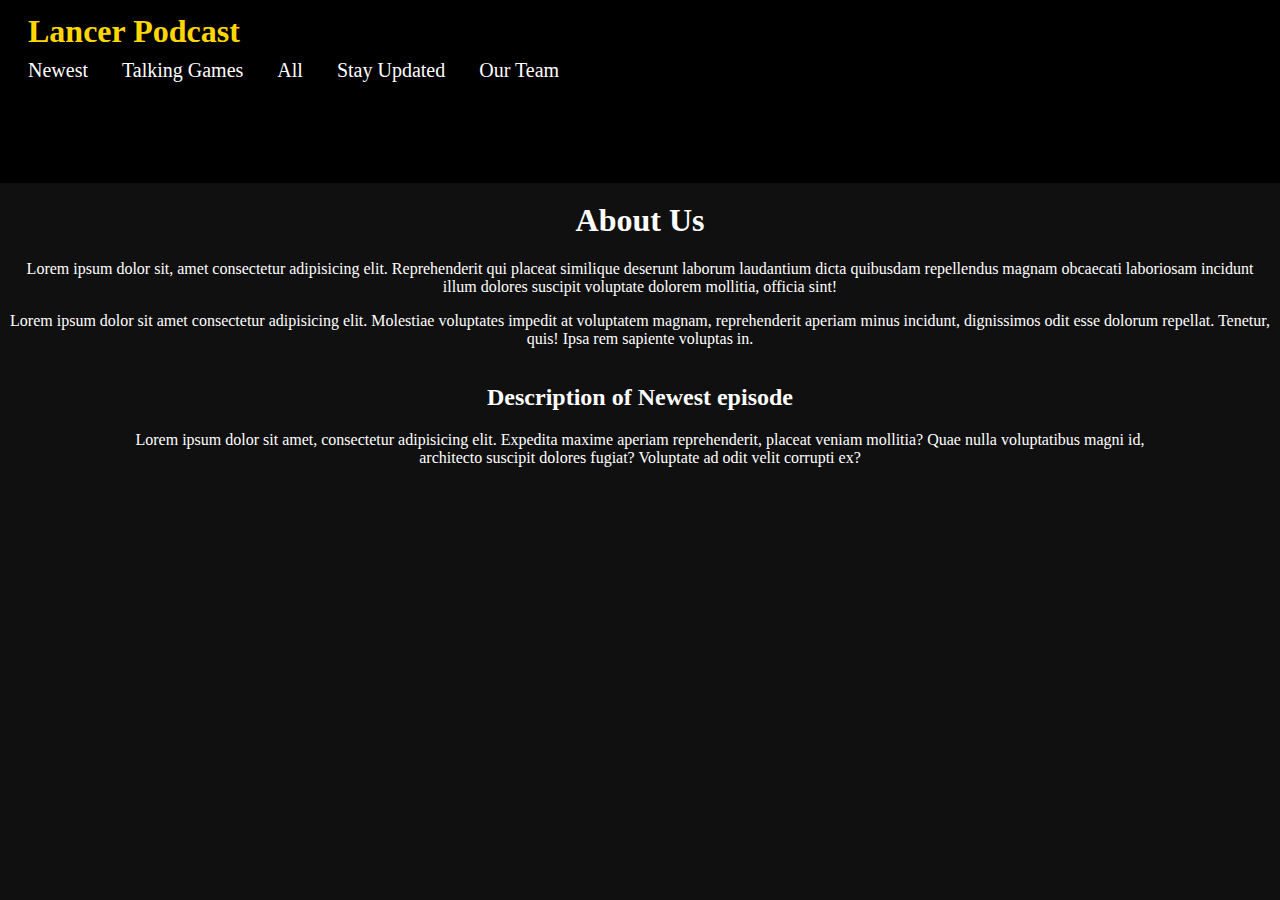
<file: index.html>
<!DOCTYPE html>
<html>

    <head>
<title>Lancer Podcast</title>
<link rel="stylesheet" type="text/css" href="style.css.css">
    </head>

    <body>
        <header id="main-header">  
<div id="container">
    <h1>Lancer Podcast</h1>
</header>
</div>
<nav id="navbar">
 
            <div id="container">
           <ul>
             <li><a href="index.html">Newest</a></li>
             <li><a href="talking-games.html">Talking Games</a></li>
              <li><a href="all.html">All</a></li>
             <li><a href="stay-updated.html">Stay Updated</a></li>
              <li><a href="our-cast.html">Our Team</a></li>
           </ul>
            </div>
 </nav>
 <nav>
        <div>
        <div class="content">
    <section id="main">
        <h1>About Us</h1>
        <p>Lorem ipsum dolor sit, amet consectetur adipisicing elit. Reprehenderit qui placeat similique deserunt laborum laudantium dicta quibusdam repellendus magnam obcaecati laboriosam incidunt illum dolores suscipit voluptate dolorem mollitia, officia sint!</p>
    </section>
 <P>Lorem ipsum dolor sit amet consectetur adipisicing elit. Molestiae voluptates impedit at voluptatem magnam, reprehenderit aperiam minus incidunt, dignissimos odit esse dolorum repellat. Tenetur, quis! Ipsa rem sapiente voluptas in.</P>  
 
 <div class="container">
    <section id="secondar-main">
<h2>Description of Newest episode</h2>
<p>Lorem ipsum dolor sit amet, consectetur adipisicing elit. Expedita maxime aperiam reprehenderit, placeat veniam mollitia? Quae nulla voluptatibus magni id, architecto suscipit dolores fugiat? Voluptate ad odit velit corrupti ex?</p>
    </section>
 </div>
</nav>
    </body>
</html>
</file>
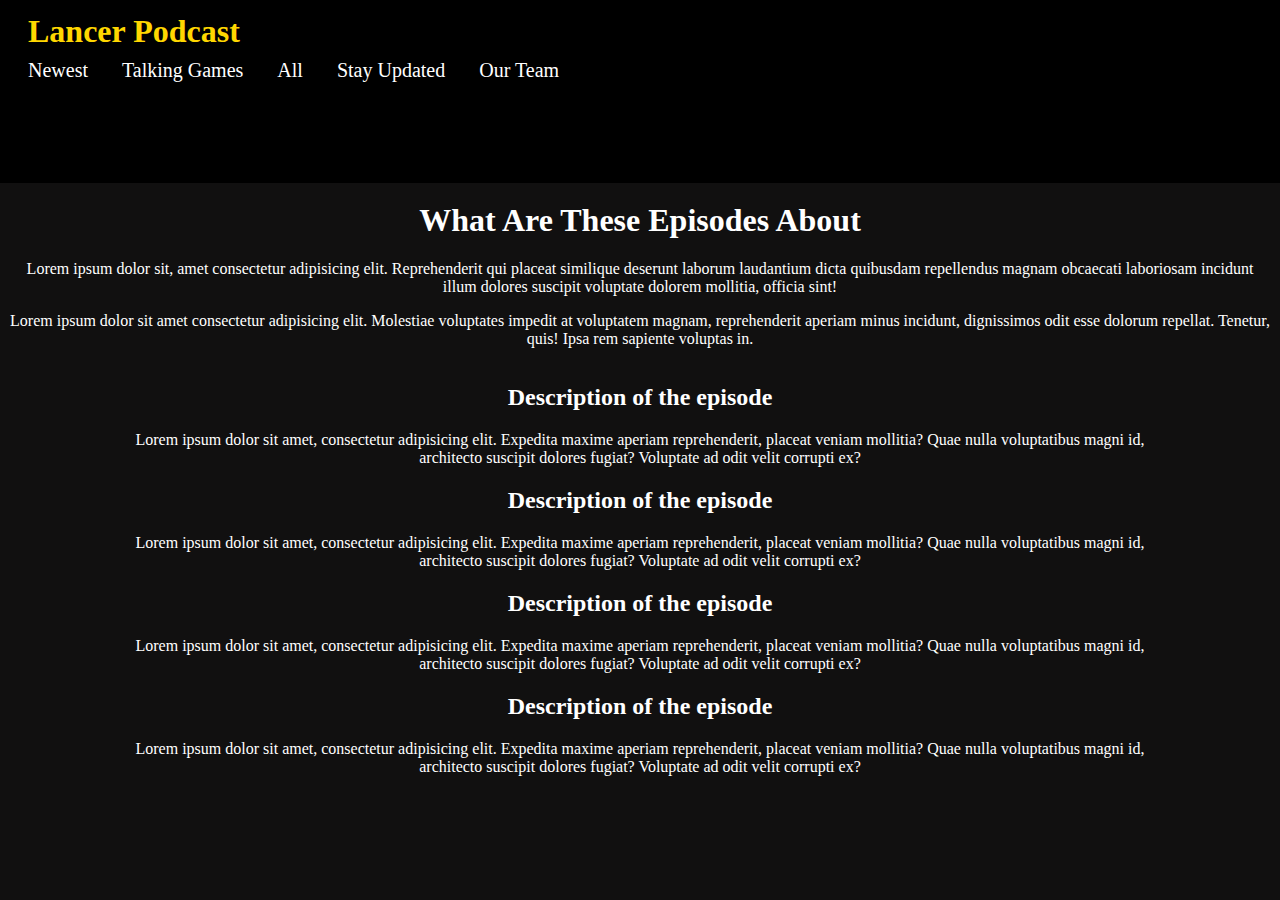
<file: 2 index.html>
<!DOCTYPE html>
<html>

    <head>
<title>Lancer Podcast</title>
<link rel="stylesheet" type="text/css" href="2 style.css">
    </head>

    <body>
        <header id="main-header">  
<div id="container">
    <h1>Lancer Podcast</h1>
</header>
</div>
<nav id="navbar">
 
            <div id="container">
           <ul>
            <li><a href="file:///C:/Users/Tomek/Desktop/code/.vscode/Lancer%20podcast/index.html#">Newest</a></li>
             <li><a href="file:///C:/Users/Tomek/Desktop/code/.vscode/Lancer%20podcast/2%20index.html">Talking Games</a></li>
              <li><a href="file:///C:/Users/Tomek/Desktop/code/.vscode/Lancer%20podcast/3%20index.html#">All</a></li>
             <li><a href="file:///C:/Users/Tomek/Desktop/code/.vscode/Lancer%20podcast/4%20index.html">Stay Updated</a></li>
                <li><a href="file:///C:/Users/Tomek/Desktop/code/.vscode/Lancer%20podcast/5%20index.html">Our Team</a></li>
           </ul>
            </div>
 </nav>
 <nav>
        <div>
        <div class="content">
    <section id="main">
        <h1>What Are These Episodes About</h1>
        <p>Lorem ipsum dolor sit, amet consectetur adipisicing elit. Reprehenderit qui placeat similique deserunt laborum laudantium dicta quibusdam repellendus magnam obcaecati laboriosam incidunt illum dolores suscipit voluptate dolorem mollitia, officia sint!</p>
    </section>
 <P>Lorem ipsum dolor sit amet consectetur adipisicing elit. Molestiae voluptates impedit at voluptatem magnam, reprehenderit aperiam minus incidunt, dignissimos odit esse dolorum repellat. Tenetur, quis! Ipsa rem sapiente voluptas in.</P>  
 
 <div class="container">
    <section id="secondar-main">
<h2>Description of the episode</h2>
<p>Lorem ipsum dolor sit amet, consectetur adipisicing elit. Expedita maxime aperiam reprehenderit, placeat veniam mollitia? Quae nulla voluptatibus magni id, architecto suscipit dolores fugiat? Voluptate ad odit velit corrupti ex?</p>
    </section>
     <section id="third-main">
<h2>Description of the episode</h2>
<p>Lorem ipsum dolor sit amet, consectetur adipisicing elit. Expedita maxime aperiam reprehenderit, placeat veniam mollitia? Quae nulla voluptatibus magni id, architecto suscipit dolores fugiat? Voluptate ad odit velit corrupti ex?</p>
    </section>
     <section id="fourth-main">
<h2>Description of the episode</h2>
<p>Lorem ipsum dolor sit amet, consectetur adipisicing elit. Expedita maxime aperiam reprehenderit, placeat veniam mollitia? Quae nulla voluptatibus magni id, architecto suscipit dolores fugiat? Voluptate ad odit velit corrupti ex?</p>
    </section>
     <section id="fifth-main">
<h2>Description of the episode</h2>
<p>Lorem ipsum dolor sit amet, consectetur adipisicing elit. Expedita maxime aperiam reprehenderit, placeat veniam mollitia? Quae nulla voluptatibus magni id, architecto suscipit dolores fugiat? Voluptate ad odit velit corrupti ex?</p>
    </section>
 </div>
</nav>
    </body>
</html>
</file>
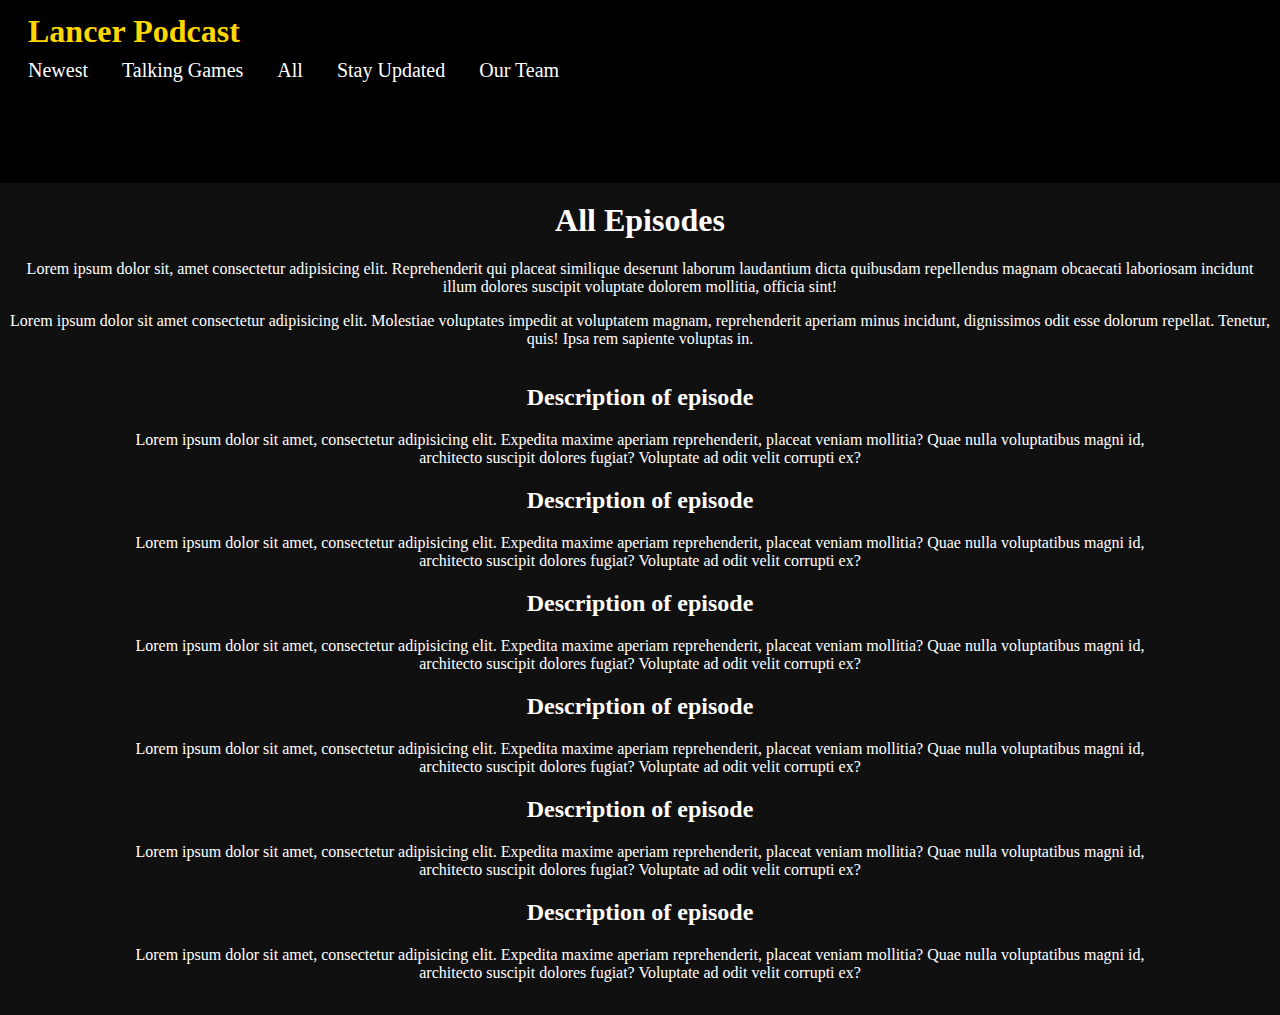
<file: 3 index.html>
<!DOCTYPE html>
<html>

    <head>
<title>Lancer Podcast</title>
<link rel="stylesheet" type="text/css" href="3 style.css">
    </head>

    <body>
        <header id="main-header">  
<div id="container">
    <h1>Lancer Podcast</h1>
</header>
</div>
<nav id="navbar">
 
            <div id="container">
           <ul>
            <li><a href="file:///C:/Users/Tomek/Desktop/code/.vscode/Lancer%20podcast/index.html#">Newest</a></li>
             <li><a href="file:///C:/Users/Tomek/Desktop/code/.vscode/Lancer%20podcast/2%20index.html">Talking Games</a></li>
              <li><a href="file:///C:/Users/Tomek/Desktop/code/.vscode/Lancer%20podcast/3%20index.html#">All</a></li>
             <li><a href="file:///C:/Users/Tomek/Desktop/code/.vscode/Lancer%20podcast/4%20index.html">Stay Updated</a></li>
                <li><a href="file:///C:/Users/Tomek/Desktop/code/.vscode/Lancer%20podcast/5%20index.html">Our Team</a></li>
           </ul>
            </div>
 </nav>
 <nav>
        <div>
        <div class="content">
    <section id="main">
        <h1>All Episodes</h1>
        <p>Lorem ipsum dolor sit, amet consectetur adipisicing elit. Reprehenderit qui placeat similique deserunt laborum laudantium dicta quibusdam repellendus magnam obcaecati laboriosam incidunt illum dolores suscipit voluptate dolorem mollitia, officia sint!</p>
    </section>
 <P>Lorem ipsum dolor sit amet consectetur adipisicing elit. Molestiae voluptates impedit at voluptatem magnam, reprehenderit aperiam minus incidunt, dignissimos odit esse dolorum repellat. Tenetur, quis! Ipsa rem sapiente voluptas in.</P>  
 
 <div class="container">
    <section id="secondar-main">
<h2>Description of episode</h2>
<p>Lorem ipsum dolor sit amet, consectetur adipisicing elit. Expedita maxime aperiam reprehenderit, placeat veniam mollitia? Quae nulla voluptatibus magni id, architecto suscipit dolores fugiat? Voluptate ad odit velit corrupti ex?</p>
    </section>

     <section id="third-main">
<h2>Description of episode</h2>
<p>Lorem ipsum dolor sit amet, consectetur adipisicing elit. Expedita maxime aperiam reprehenderit, placeat veniam mollitia? Quae nulla voluptatibus magni id, architecto suscipit dolores fugiat? Voluptate ad odit velit corrupti ex?</p>
    </section>

     <section id="fourth-main">
<h2>Description of episode</h2>
<p>Lorem ipsum dolor sit amet, consectetur adipisicing elit. Expedita maxime aperiam reprehenderit, placeat veniam mollitia? Quae nulla voluptatibus magni id, architecto suscipit dolores fugiat? Voluptate ad odit velit corrupti ex?</p>
    </section>

     <section id="fifth-main">
<h2>Description of episode</h2>
<p>Lorem ipsum dolor sit amet, consectetur adipisicing elit. Expedita maxime aperiam reprehenderit, placeat veniam mollitia? Quae nulla voluptatibus magni id, architecto suscipit dolores fugiat? Voluptate ad odit velit corrupti ex?</p>
    </section>

     <section id="sixth-main">
<h2>Description of episode</h2>
<p>Lorem ipsum dolor sit amet, consectetur adipisicing elit. Expedita maxime aperiam reprehenderit, placeat veniam mollitia? Quae nulla voluptatibus magni id, architecto suscipit dolores fugiat? Voluptate ad odit velit corrupti ex?</p>
    </section>

     <section id="sevenths-main">
<h2>Description of episode</h2>
<p>Lorem ipsum dolor sit amet, consectetur adipisicing elit. Expedita maxime aperiam reprehenderit, placeat veniam mollitia? Quae nulla voluptatibus magni id, architecto suscipit dolores fugiat? Voluptate ad odit velit corrupti ex?</p>
    </section>
 </div>
</nav>
    </body>
</html>
</file>
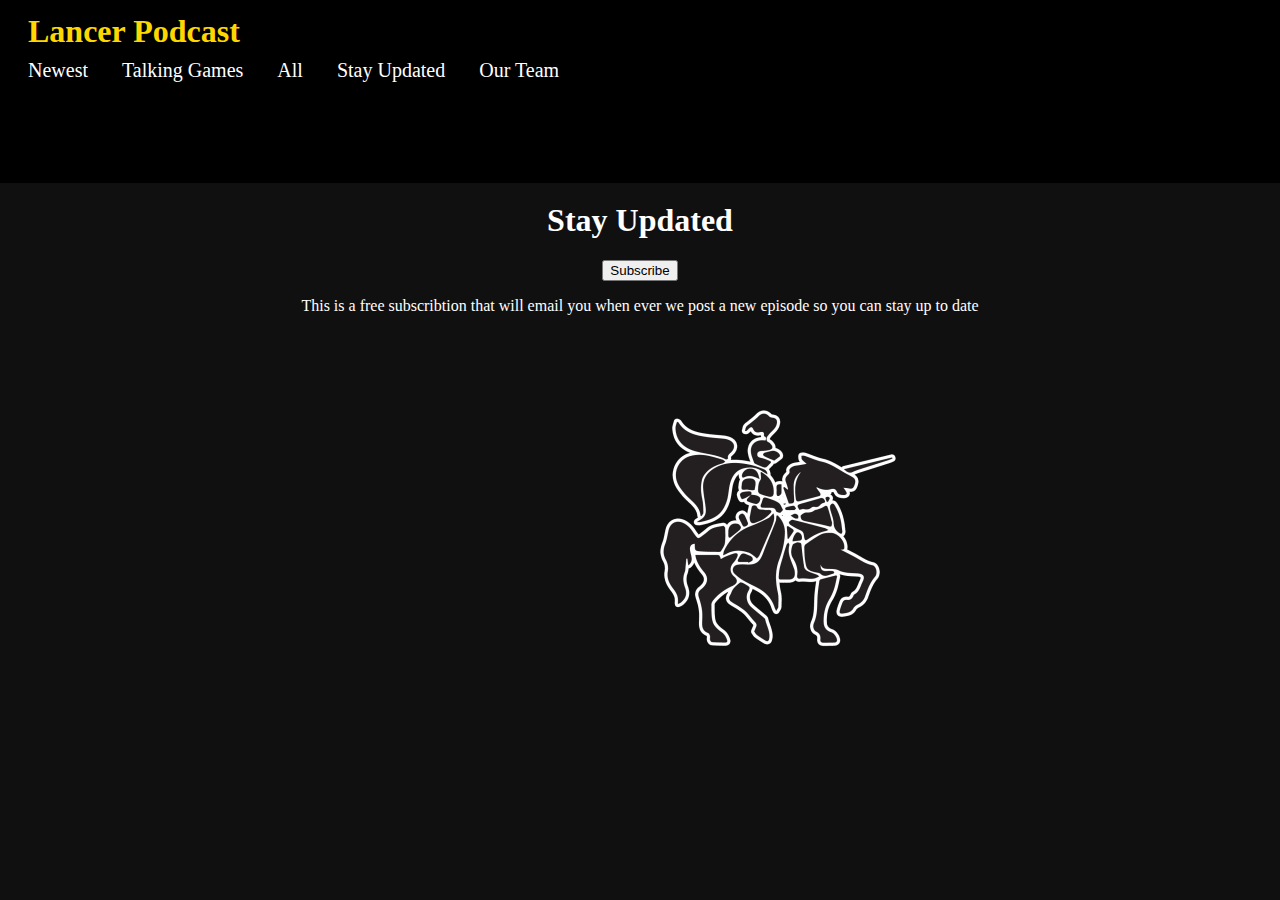
<file: 4 index.html>
<!DOCTYPE html>
<html>

    <head>
<title>Lancer Podcast</title>
<link rel="stylesheet" type="text/css" href="4 style.css">
    </head>

    <body>
        <header id="main-header">  
<div id="container">
    <h1>Lancer Podcast</h1>
</header>
</div>
<nav id="navbar">
 
            <div id="container">
           <ul>
            <li><a href="file:///C:/Users/Tomek/Desktop/code/.vscode/Lancer%20podcast/index.html#">Newest</a></li>
             <li><a href="file:///C:/Users/Tomek/Desktop/code/.vscode/Lancer%20podcast/2%20index.html">Talking Games</a></li>
              <li><a href="file:///C:/Users/Tomek/Desktop/code/.vscode/Lancer%20podcast/3%20index.html#">All</a></li>
             <li><a href="file:///C:/Users/Tomek/Desktop/code/.vscode/Lancer%20podcast/4%20index.html">Stay Updated</a></li>
               <li><a href="file:///C:/Users/Tomek/Desktop/code/.vscode/Lancer%20podcast/5%20index.html">Our Team</a></li>
           </ul>
            </div>
 </nav>
 <nav>
        <div>
        <div class="content">
    <section id="main">
        <h1>Stay Updated</h1>
         <button onclick="showForm()" id="subscribeBtn">Subscribe</button>
         <div id="emailForm" style="display: none; margin-top: 20px; background: rgb(17, 16, 16); padding: 20px; color: gold; position: relative; z-index: 999; ">
<form id="subscribeForn" action="https://formspree.io/f/xqandpdo" method="POST">
    <input type="email" name="email" placeholder="Enter Your Email" required>
    <button type="submit">Submit</button>
</form>

<p id="formMessage" style="display: none;"></p>
 </div>
<script>
function showForm() {
    document.getElementById("emailForm").style.display="block";
    document.getElementById("subscribeBtn").style.display="none"
}
document.getElementById("subscribeForm").addEventListener("submit", function(e) {
    const msg=document.getElementById("formMessage");
    msg.style.display="block";
    msg.textContent="sending..."
    setTimeout( () =>{
msg.textContent="If that worked, you'll see a confirmtion-check your email.";
    }, 1200 );
});
</script>
        
        <p>This is a free subscribtion that will email you when ever we post a new episode so you can stay up to date</p>
    </section>

    <div class="photo">
    <section id="secondar-main">
    </section>
    </div>
    </body>
</html>
</file>
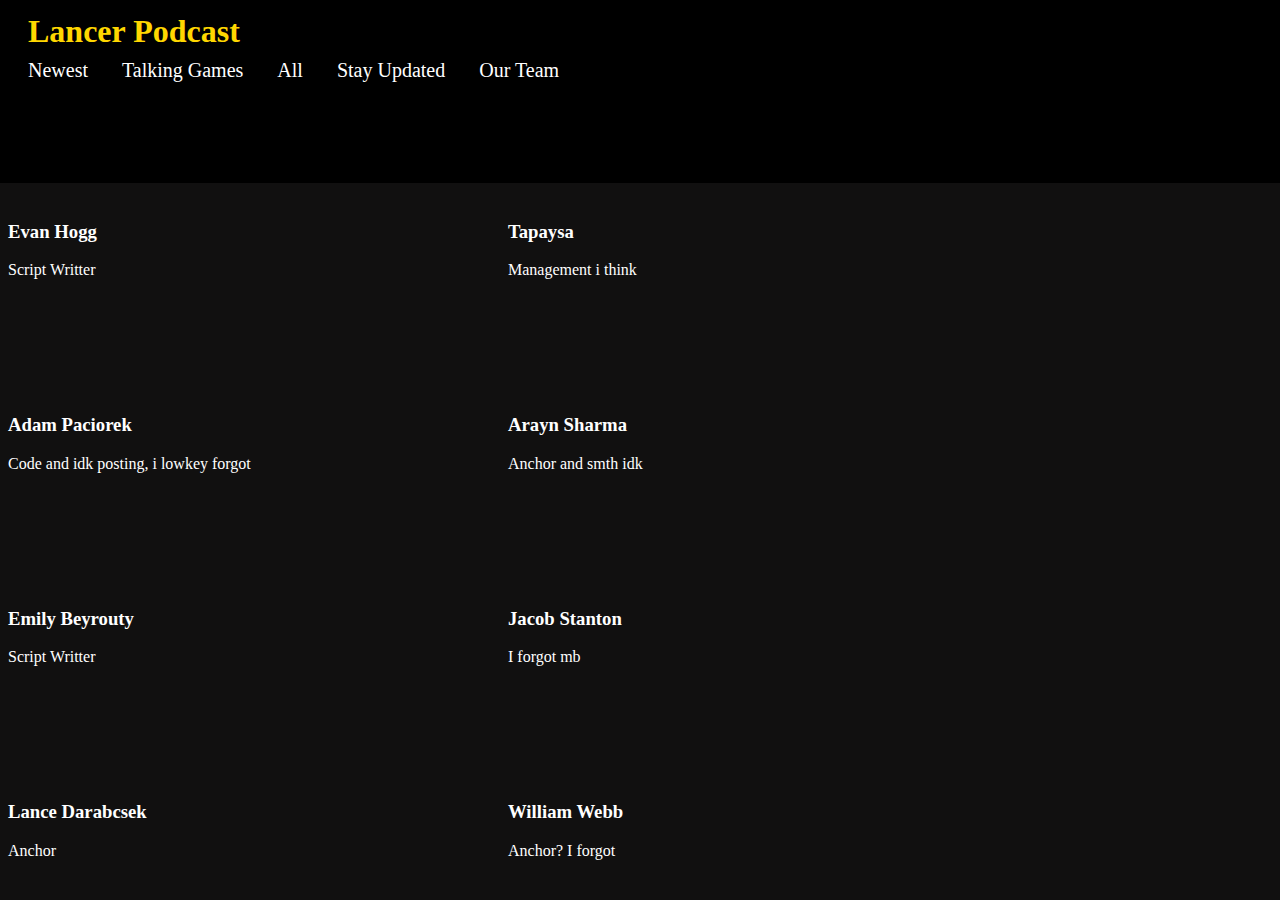
<file: 5 index.html>
<!DOCTYPE html>
<html>

    <head>
<title>Lancer Podcast</title>
<link rel="stylesheet" type="text/css" href="5 style.css">
    </head>

    <body>
        <header id="main-header">  
<div id="container">
    <h1>Lancer Podcast</h1>
</header>
</div>
<nav id="navbar">
 
            <div id="container">
           <ul>
            <li><a href="file:///C:/Users/Tomek/Desktop/code/.vscode/Lancer%20podcast/index.html#">Newest</a></li>
             <li><a href="file:///C:/Users/Tomek/Desktop/code/.vscode/Lancer%20podcast/2%20index.html">Talking Games</a></li>
              <li><a href="file:///C:/Users/Tomek/Desktop/code/.vscode/Lancer%20podcast/3%20index.html#">All</a></li>
             <li><a href="file:///C:/Users/Tomek/Desktop/code/.vscode/Lancer%20podcast/4%20index.html">Stay Updated</a></li>
              <li><a href="file:///C:/Users/Tomek/Desktop/code/.vscode/Lancer%20podcast/5%20index.html">Our Team</a></li>
           </ul>
            </div>
 </nav>
 <div class="team-list">
    <div class="block">
            <h3>Evan Hogg</h3>
            <p>Script Writter</p>
              </div>
              <div class="block">
            <h3>Tapaysa</h3>
            <p>Management i think</p>
            </div>

            <div class="block">
            <h3>Adam Paciorek</h3>
            <p>Code and idk posting, i lowkey forgot</p>
            </div>

            <div class="block">
            <h3>Arayn Sharma</h3>
            <p>Anchor and smth idk</p>
            </div>

            <div class="block">
        <h3>Emily Beyrouty</h3>
            <p>Script Writter</p>
            </div>

            <div class="block">
            <h3>Jacob Stanton</h3>
            <p>I forgot mb</p>
            </div>

            <div class="block">
            <h3>Lance Darabcsek</h3>
            <p>Anchor</p>
            </div>

            <div class="block">
            <h3>William Webb</h3>
            <p>Anchor? I forgot</p>
            </div>

        </div>
    </body>
    </html>
</file>
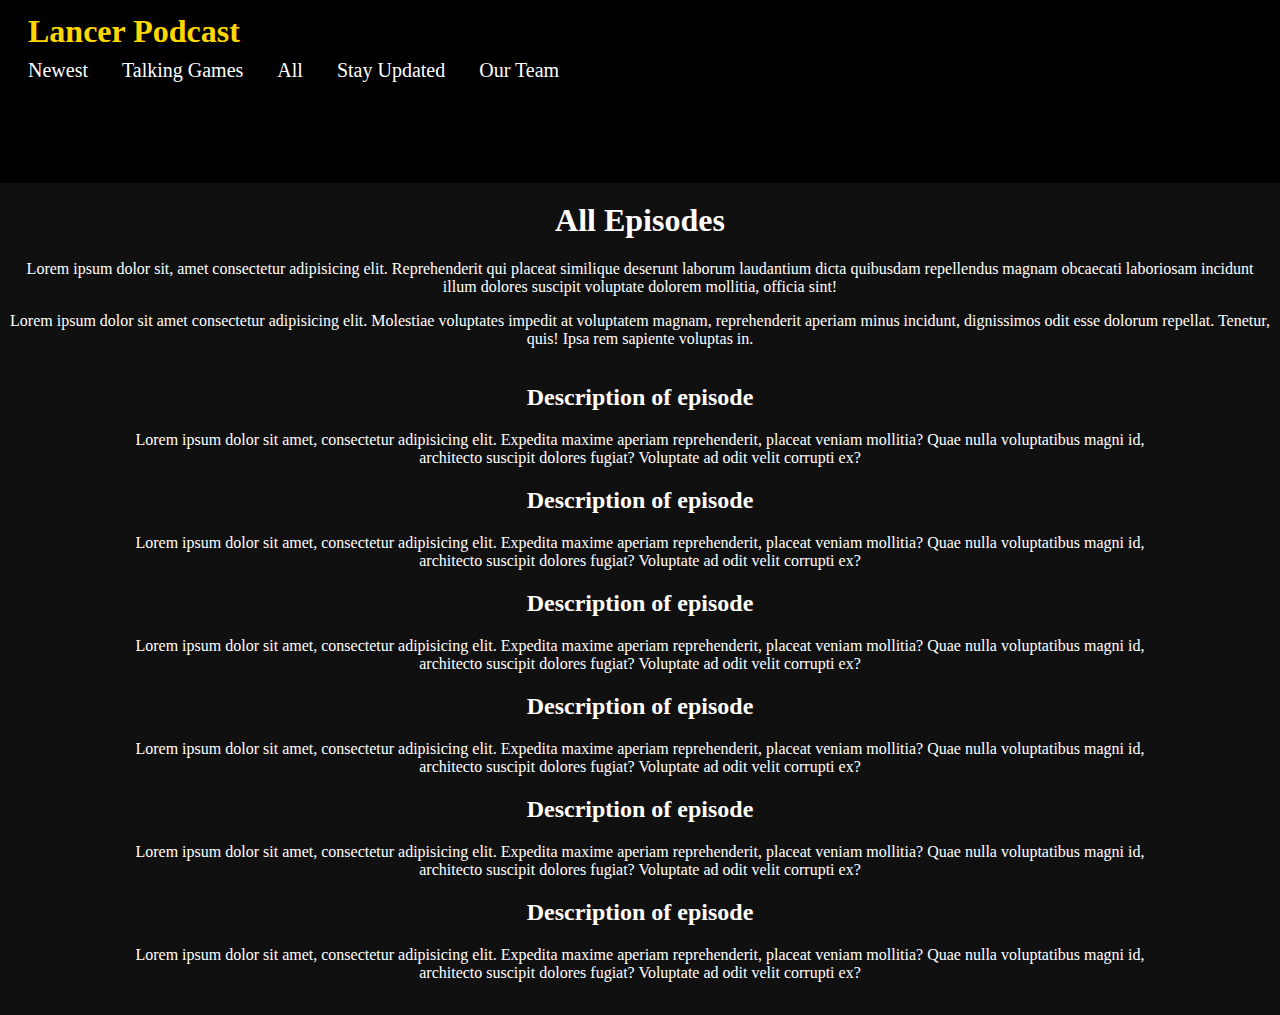
<file: all.html>
<!DOCTYPE html>
<html>

    <head>
<title>Lancer Podcast</title>
<link rel="stylesheet" type="text/css" href="all.css.css">
    </head>

    <body>
        <header id="main-header">  
<div id="container">
    <h1>Lancer Podcast</h1>
</header>
</div>
<nav id="navbar">
 
            <div id="container">
           <ul>
              <li><a href="index.html">Newest</a></li>
             <li><a href="talking-games.html">Talking Games</a></li>
              <li><a href="all.html">All</a></li>
             <li><a href="stay-updated.html">Stay Updated</a></li>
              <li><a href="our-cast.html">Our Team</a></li>
           </ul>
            </div>
 </nav>
 <nav>
        <div>
        <div class="content">
    <section id="main">
        <h1>All Episodes</h1>
        <p>Lorem ipsum dolor sit, amet consectetur adipisicing elit. Reprehenderit qui placeat similique deserunt laborum laudantium dicta quibusdam repellendus magnam obcaecati laboriosam incidunt illum dolores suscipit voluptate dolorem mollitia, officia sint!</p>
    </section>
 <P>Lorem ipsum dolor sit amet consectetur adipisicing elit. Molestiae voluptates impedit at voluptatem magnam, reprehenderit aperiam minus incidunt, dignissimos odit esse dolorum repellat. Tenetur, quis! Ipsa rem sapiente voluptas in.</P>  
 
 <div class="container">
    <section id="secondar-main">
<h2>Description of episode</h2>
<p>Lorem ipsum dolor sit amet, consectetur adipisicing elit. Expedita maxime aperiam reprehenderit, placeat veniam mollitia? Quae nulla voluptatibus magni id, architecto suscipit dolores fugiat? Voluptate ad odit velit corrupti ex?</p>
    </section>

     <section id="third-main">
<h2>Description of episode</h2>
<p>Lorem ipsum dolor sit amet, consectetur adipisicing elit. Expedita maxime aperiam reprehenderit, placeat veniam mollitia? Quae nulla voluptatibus magni id, architecto suscipit dolores fugiat? Voluptate ad odit velit corrupti ex?</p>
    </section>

     <section id="fourth-main">
<h2>Description of episode</h2>
<p>Lorem ipsum dolor sit amet, consectetur adipisicing elit. Expedita maxime aperiam reprehenderit, placeat veniam mollitia? Quae nulla voluptatibus magni id, architecto suscipit dolores fugiat? Voluptate ad odit velit corrupti ex?</p>
    </section>

     <section id="fifth-main">
<h2>Description of episode</h2>
<p>Lorem ipsum dolor sit amet, consectetur adipisicing elit. Expedita maxime aperiam reprehenderit, placeat veniam mollitia? Quae nulla voluptatibus magni id, architecto suscipit dolores fugiat? Voluptate ad odit velit corrupti ex?</p>
    </section>

     <section id="sixth-main">
<h2>Description of episode</h2>
<p>Lorem ipsum dolor sit amet, consectetur adipisicing elit. Expedita maxime aperiam reprehenderit, placeat veniam mollitia? Quae nulla voluptatibus magni id, architecto suscipit dolores fugiat? Voluptate ad odit velit corrupti ex?</p>
    </section>

     <section id="sevenths-main">
<h2>Description of episode</h2>
<p>Lorem ipsum dolor sit amet, consectetur adipisicing elit. Expedita maxime aperiam reprehenderit, placeat veniam mollitia? Quae nulla voluptatibus magni id, architecto suscipit dolores fugiat? Voluptate ad odit velit corrupti ex?</p>
    </section>
 </div>
</nav>
    </body>
</html>
</file>
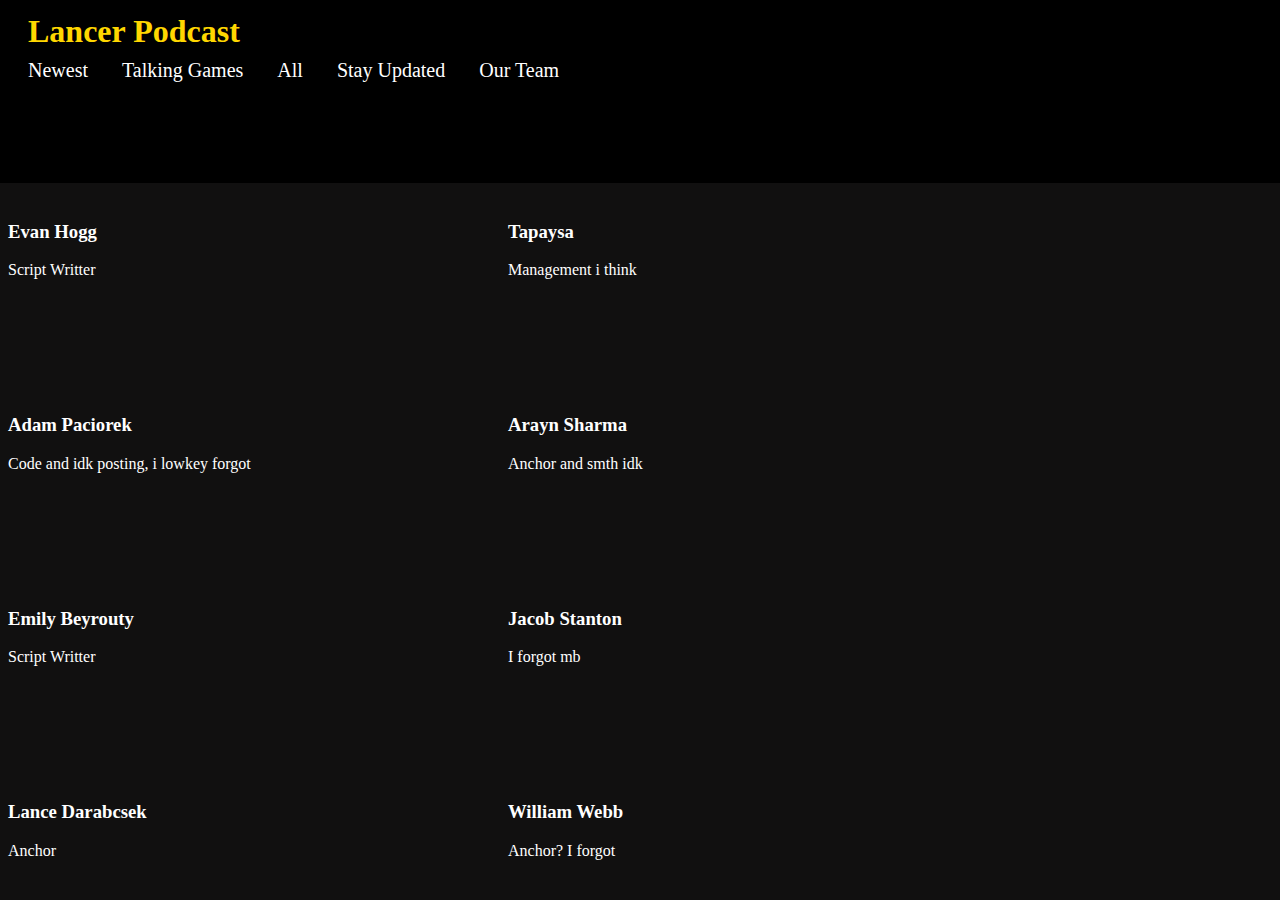
<file: our-cast.html>
<!DOCTYPE html>
<html>

    <head>
<title>Lancer Podcast</title>
<link rel="stylesheet" type="text/css" href="our-cast.css.css">
    </head>

    <body>
        <header id="main-header">  
<div id="container">
    <h1>Lancer Podcast</h1>
</header>
</div>
<nav id="navbar">
 
            <div id="container">
           <ul>
            <li><a href="index.html">Newest</a></li>
             <li><a href="talking-games.html">Talking Games</a></li>
              <li><a href="all.html">All</a></li>
             <li><a href="stay-updated.html">Stay Updated</a></li>
              <li><a href="our-cast.html">Our Team</a></li>
           </ul>
            </div>
 </nav>
 <div class="team-list">
    <div class="block">
            <h3>Evan Hogg</h3>
            <p>Script Writter</p>
              </div>
              <div class="block">
            <h3>Tapaysa</h3>
            <p>Management i think</p>
            </div>

            <div class="block">
            <h3>Adam Paciorek</h3>
            <p>Code and idk posting, i lowkey forgot</p>
            </div>

            <div class="block">
            <h3>Arayn Sharma</h3>
            <p>Anchor and smth idk</p>
            </div>

            <div class="block">
        <h3>Emily Beyrouty</h3>
            <p>Script Writter</p>
            </div>

            <div class="block">
            <h3>Jacob Stanton</h3>
            <p>I forgot mb</p>
            </div>

            <div class="block">
            <h3>Lance Darabcsek</h3>
            <p>Anchor</p>
            </div>

            <div class="block">
            <h3>William Webb</h3>
            <p>Anchor? I forgot</p>
            </div>

        </div>
    </body>
    </html>
</file>
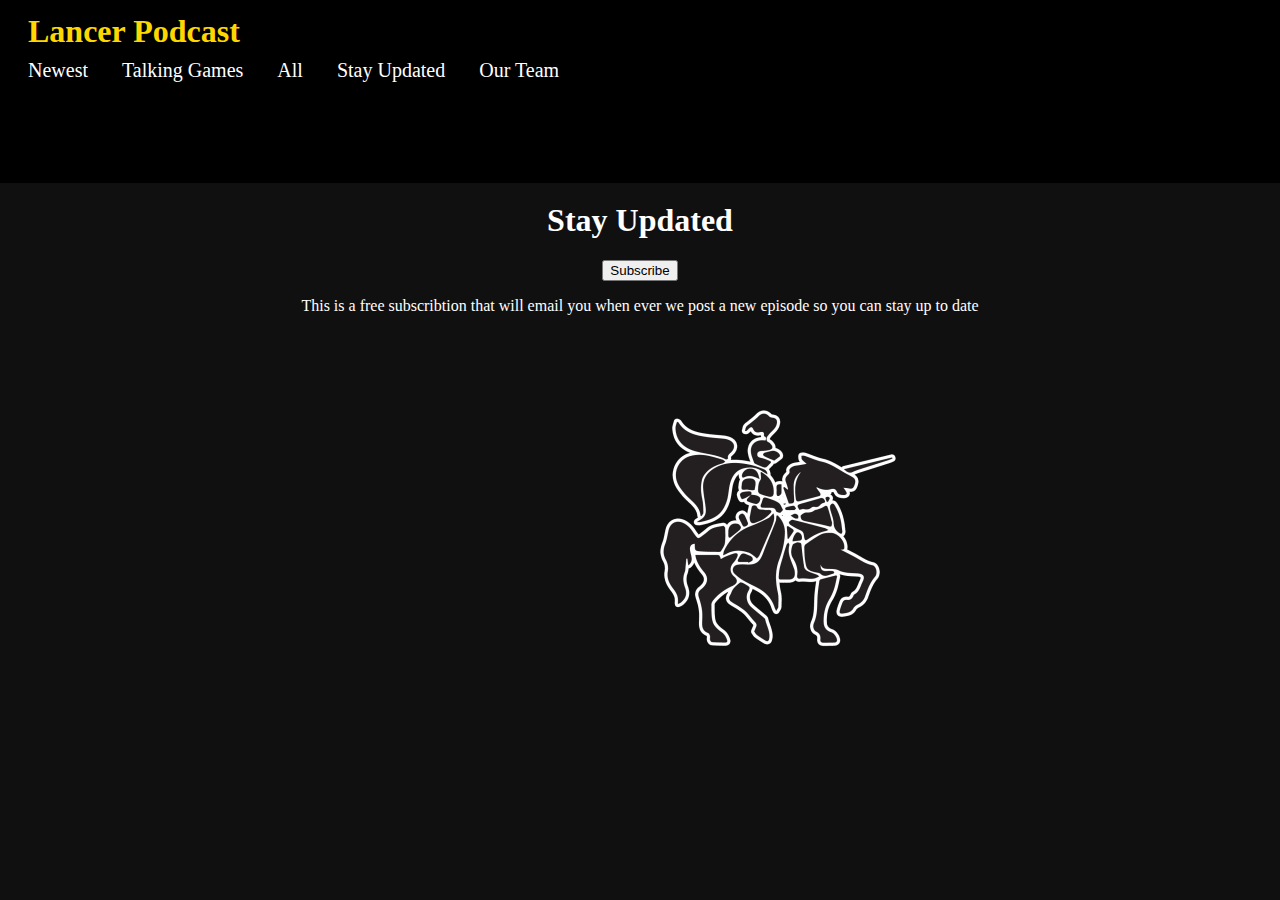
<file: stay-updated.html>
<!DOCTYPE html>
<html>

    <head>
<title>Lancer Podcast</title>
<link rel="stylesheet" type="text/css" href="stay-updated.css.css">
    </head>

    <body>
        <header id="main-header">  
<div id="container">
    <h1>Lancer Podcast</h1>
</header>
</div>
<nav id="navbar">
 
            <div id="container">
           <ul>
              <li><a href="index.html">Newest</a></li>
             <li><a href="talking-games.html">Talking Games</a></li>
              <li><a href="all.html">All</a></li>
             <li><a href="stay-updated.html">Stay Updated</a></li>
              <li><a href="our-cast.html">Our Team</a></li>
           </ul>
            </div>
 </nav>
 <nav>
        <div>
        <div class="content">
    <section id="main">
        <h1>Stay Updated</h1>
         <button onclick="showForm()" id="subscribeBtn">Subscribe</button>
         <div id="emailForm" style="display: none; margin-top: 20px; background: rgb(17, 16, 16); padding: 20px; color: gold; position: relative; z-index: 999; ">
<form id="subscribeForn" action="https://formspree.io/f/xqandpdo" method="POST">
    <input type="email" name="email" placeholder="Enter Your Email" required>
    <button type="submit">Submit</button>
</form>

<p id="formMessage" style="display: none;"></p>
 </div>
<script>
function showForm() {
    document.getElementById("emailForm").style.display="block";
    document.getElementById("subscribeBtn").style.display="none"
}
document.getElementById("subscribeForm").addEventListener("submit", function(e) {
    const msg=document.getElementById("formMessage");
    msg.style.display="block";
    msg.textContent="sending..."
    setTimeout( () =>{
msg.textContent="If that worked, you'll see a confirmtion-check your email.";
    }, 1200 );
});
</script>
        
        <p>This is a free subscribtion that will email you when ever we post a new episode so you can stay up to date</p>
    </section>

    <div class="photo">
    <section id="secondar-main">
    </section>
    </div>
    </body>
</html>
</file>
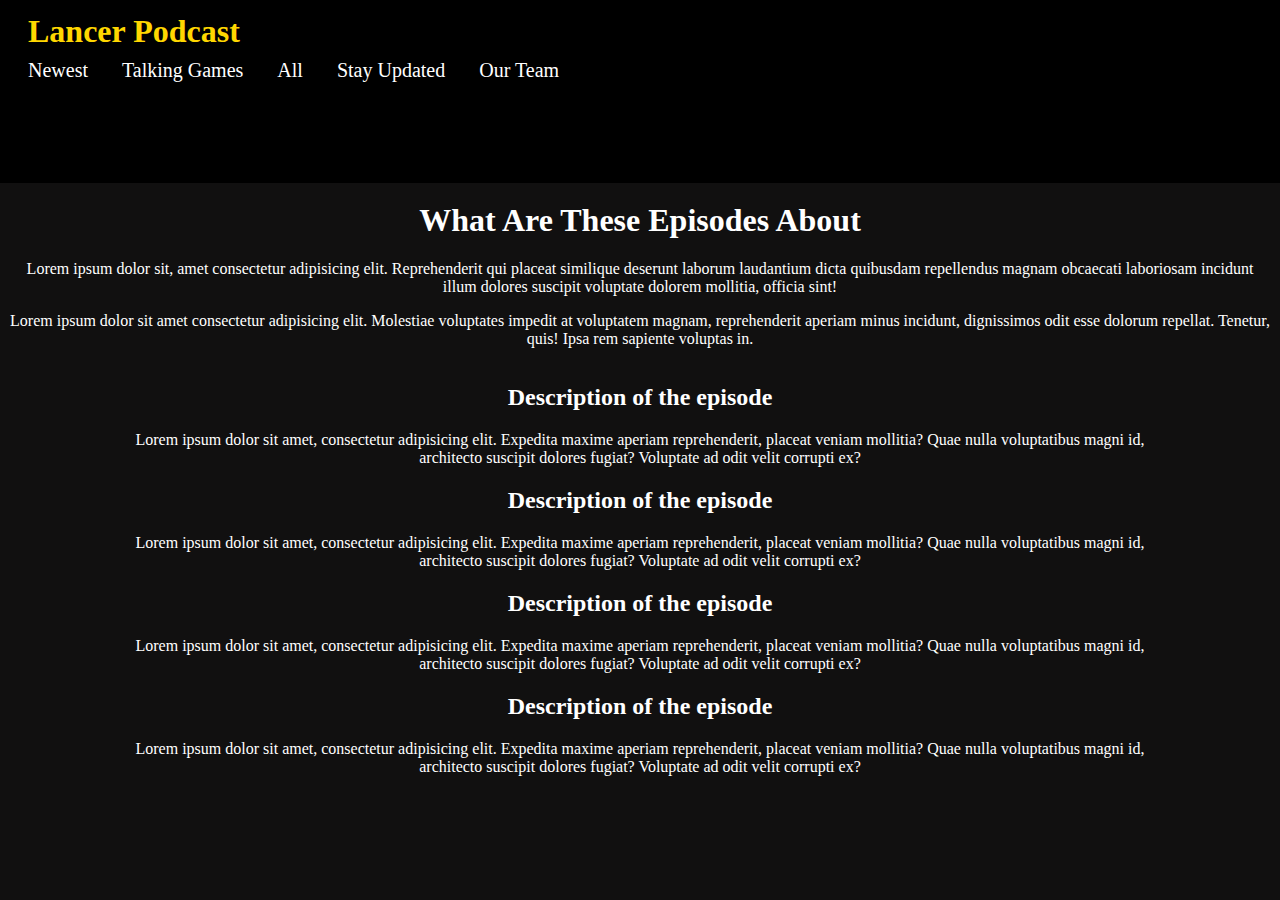
<file: talking-games.html>
<!DOCTYPE html>
<html>

    <head>
<title>Lancer Podcast</title>
<link rel="stylesheet" type="text/css" href="talking-games.css.css">
    </head>

    <body>
        <header id="main-header">  
<div id="container">
    <h1>Lancer Podcast</h1>
</header>
</div>
<nav id="navbar">
 
            <div id="container">
           <ul>
             <li><a href="index.html">Newest</a></li>
             <li><a href="talking-games.html">Talking Games</a></li>
              <li><a href="all.html">All</a></li>
             <li><a href="stay-updated.html">Stay Updated</a></li>
              <li><a href="our-cast.html">Our Team</a></li>
           </ul>
            </div>
 </nav>
 <nav>
        <div>
        <div class="content">
    <section id="main">
        <h1>What Are These Episodes About</h1>
        <p>Lorem ipsum dolor sit, amet consectetur adipisicing elit. Reprehenderit qui placeat similique deserunt laborum laudantium dicta quibusdam repellendus magnam obcaecati laboriosam incidunt illum dolores suscipit voluptate dolorem mollitia, officia sint!</p>
    </section>
 <P>Lorem ipsum dolor sit amet consectetur adipisicing elit. Molestiae voluptates impedit at voluptatem magnam, reprehenderit aperiam minus incidunt, dignissimos odit esse dolorum repellat. Tenetur, quis! Ipsa rem sapiente voluptas in.</P>  
 
 <div class="container">
    <section id="secondar-main">
<h2>Description of the episode</h2>
<p>Lorem ipsum dolor sit amet, consectetur adipisicing elit. Expedita maxime aperiam reprehenderit, placeat veniam mollitia? Quae nulla voluptatibus magni id, architecto suscipit dolores fugiat? Voluptate ad odit velit corrupti ex?</p>
    </section>
     <section id="third-main">
<h2>Description of the episode</h2>
<p>Lorem ipsum dolor sit amet, consectetur adipisicing elit. Expedita maxime aperiam reprehenderit, placeat veniam mollitia? Quae nulla voluptatibus magni id, architecto suscipit dolores fugiat? Voluptate ad odit velit corrupti ex?</p>
    </section>
     <section id="fourth-main">
<h2>Description of the episode</h2>
<p>Lorem ipsum dolor sit amet, consectetur adipisicing elit. Expedita maxime aperiam reprehenderit, placeat veniam mollitia? Quae nulla voluptatibus magni id, architecto suscipit dolores fugiat? Voluptate ad odit velit corrupti ex?</p>
    </section>
     <section id="fifth-main">
<h2>Description of the episode</h2>
<p>Lorem ipsum dolor sit amet, consectetur adipisicing elit. Expedita maxime aperiam reprehenderit, placeat veniam mollitia? Quae nulla voluptatibus magni id, architecto suscipit dolores fugiat? Voluptate ad odit velit corrupti ex?</p>
    </section>
 </div>
</nav>
    </body>
</html>
</file>
<file: style.css.css>
#main-header{
    background-color: black;
    color: rgb(255, 255, 255);    
      margin-top: -25px;
  height: 200px;
background-repeat: no-repeat;
background-position: 600px;
width: 1538px;
margin-left: -10px;
display: flex;
}

#main-header h1 {
    height: 200px;
    margin-left: 30px;
    margin-top: 30px;
    color: gold;
}

.container {
     width:80%;
    margin: auto;
    overflow: hidden;
}


body {
    background-color: rgb(17, 16, 16);
    color: white;
 
}

#navbar {
    background-color: rgb(0, 0, 0) ;
    color:rgb(255, 255, 255) ;
    margin-top: -160px;
 
}

#navbar ul{
    padding: 20px;
    list-style: none;
    margin-right: 600px;
    gap: 50px;
}

#navbar li{
    display: inline;
}

#navbar a{
    color: #fff;
    text-decoration: dashed;
padding-right: 30px;
    font-size: 20px;

}
#navbar a:active{
    color: white;
}
#navbar a:hover{
    color: gold;
}

.content{
    margin-top: 100px;
    text-align: center;
}

.content h2{
    margin-bottom: 20px;
}
.recive-updates {
    position: fixed;
    top: 25px;
left: 1400px;
border: gold;

}
.recive-updates:active{
    color: white;
    border: gold;
}

.button{
    background-color: gray;
    color: #ffffff;
    padding: 10px 5px;
    border:gold ;
}
.button:hover{
    color: gold
}
</file>
<file: 2 style.css>
#main-header{
    background-color: black;
    color: rgb(255, 255, 255);    
      margin-top: -25px;
  height: 200px;
background-repeat: no-repeat;
background-position: 600px;
width: 1538px;
margin-left: -10px;
display: flex;
}

#main-header h1 {
    height: 200px;
    margin-left: 30px;
    margin-top: 30px;
    color: gold;
}

.container {
     width:80%;
    margin: auto;
    overflow: hidden;
}


body {
    background-color: rgb(17, 16, 16);
    color: white;
 
}

#navbar {
    background-color: rgb(0, 0, 0) ;
    color:rgb(255, 255, 255) ;
    margin-top: -160px;
 
}

#navbar ul{
    padding: 20px;
    list-style: none;
    margin-right: 600px;
    gap: 50px;
}

#navbar li{
    display: inline;
}

#navbar a{
    color: #fff;
    text-decoration: dashed;
padding-right: 30px;
    font-size: 20px;

}
#navbar a:active{
    color: white;
}
#navbar a:hover{
    color: gold;
}

.content{
    margin-top: 100px;
    text-align: center;
}

.content h2{
    margin-bottom: 20px;
}
.recive-updates {
    position: fixed;
    top: 25px;
left: 1400px;
border: gold;

}
.recive-updates:active{
    color: white;
    border: gold;
}

.button{
    background-color: gray;
    color: #ffffff;
    padding: 10px 5px;
    border:gold ;
}
.button:hover{
    color: gold
}
</file>
<file: 3 style.css>
#main-header{
    background-color: black;
    color: rgb(255, 255, 255);    
      margin-top: -25px;
  height: 200px;
background-repeat: no-repeat;
background-position: 600px;
width: 1520px;
margin-left: -10px;
display: flex;
}

#main-header h1 {
    height: 200px;
    margin-left: 30px;
    margin-top: 30px;
    color: gold;
}

.container {
     width:85%;
    margin: auto;
    overflow: hidden;
}


body {
    background-color: rgb(17, 16, 16);
    color: white;
 
}

#navbar {
    background-color: rgb(0, 0, 0) ;
    color:rgb(255, 255, 255) ;
    margin-top: -160px;
 
}

#navbar ul{
    padding: 20px;
    list-style: none;
    margin-right: 600px;
    gap: 50px;
}

#navbar li{
    display: inline;
}

#navbar a{
    color: #fff;
    text-decoration: dashed;
padding-right: 30px;
    font-size: 20px;

}
#navbar a:active{
    color: white;
}
#navbar a:hover{
    color: gold;
}

.content{
    margin-top: 100px;
    text-align: center;
}

.content h2{
    margin-bottom: 20px;
}
.recive-updates {
    position: fixed;
    top: 25px;
left: 1400px;
border: gold;

}
.recive-updates:active{
    color: white;
    border: gold;
}

.button{
    background-color: gray;
    color: #ffffff;
    padding: 10px 5px;
    border:gold ;
}
.button:hover{
    color: gold
}
</file>
<file: 4 style.css>
#main-header{
    background-color: black;
    color: rgb(255, 255, 255);    
      margin-top: -25px;
  height: 200px;
background-repeat: no-repeat;
background-position: 600px;
width: 1538px;
margin-left: -10px;
display: flex;
}

#main-header h1 {
    height: 200px;
    margin-left: 30px;
    margin-top: 30px;
    color: gold;
}

.container {
     width:80%;
    margin: auto;
    overflow: hidden;
}


body {
    background-color: rgb(17, 16, 16);
    color: rgb(255, 255, 255);
    background-image: url(image.png);
background-repeat: no-repeat;
background-position-x: 650px;
background-position-y: 400px;
}

.subscribe-Btn{
 font-size: 20px;
 color: gold;
 height: 60px;
 width: 100px;
 border-radius: 10px;
 background-color: black;
}

.subscribe-button a{
    text-decoration: none;
    color: inherit;
}



#navbar {
    background-color: rgb(0, 0, 0) ;
    color:rgb(255, 255, 255) ;
    margin-top: -160px;
 
}

#navbar ul{
    padding: 20px;
    list-style: none;
    margin-right: 600px;
    gap: 50px;
}

#navbar li{
    display: inline;
}

#navbar a{
    color: #fff;
    text-decoration: dashed;
padding-right: 30px;
    font-size: 20px;

}
#navbar a:active{
    color: white;
}
#navbar a:hover{
    color: gold;
}

.content{
    margin-top: 100px;
    text-align: center;
}

.content h2{
    margin-bottom: 20px;
}
.recive-updates {
    position: fixed;
    top: 25px;
left: 1400px;
border: gold;

}
.recive-updates:active{
    color: white;
    border: gold;
}

.button{
    background-color: gray;
    color: #ffffff;
    padding: 10px 5px;
    border:gold ;
}
.button:hover{
    color: gold
}
</file>
<file: 5 style.css>
#main-header{
    background-color: black;
    color: rgb(255, 255, 255);    
      margin-top: -25px;
  height: 200px;
background-repeat: no-repeat;
background-position: 600px;
width: 1538px;
margin-left: -10px;
display: flex;
}

#main-header h1 {
    height: 200px;
    margin-left: 30px;
    margin-top: 30px;
    color: gold;
}

.container {
     width:80%;
    margin: auto;
    overflow: hidden;
}


body {
    background-color: rgb(17, 16, 16);
    color: rgb(255, 255, 255);
background-repeat: no-repeat;
background-position-x: 650px;
background-position-y: 400px;
}

#navbar {
    background-color: rgb(0, 0, 0) ;
    color:rgb(255, 255, 255) ;
    margin-top: -160px;
 
}

#navbar ul{
    padding: 20px;
    list-style: none;
    margin-right: 600px;
    gap: 50px;
}

#navbar li{
    display: inline;
}

#navbar a{
    color: #fff;
    text-decoration: dashed;
padding-right: 30px;
    font-size: 20px;

}
#navbar a:active{
    color: white;
}
#navbar a:hover{
    color: gold;
}

.content{
    margin-top: 100px;
    text-align: center;
}

.content h2{
    margin-bottom: 20px;
}
.recive-updates {
    position: fixed;
    top: 25px;
left: 1400px;
border: gold;

}
.recive-updates:active{
    color: white;
    border: gold;
}

.button{
    background-color: gray;
    color: #ffffff;
    padding: 10px 5px;
    border:gold ;
}
.button:hover{
    color: gold
}

.team-list{
    display: flex;
    flex-direction: row;
    flex-wrap:wrap;
    gap: 100px;
    margin-top: 100px;
}

.block{
    width: 400px;
}
</file>
<file: all.css.css>
#main-header{
    background-color: black;
    color: rgb(255, 255, 255);    
      margin-top: -25px;
  height: 200px;
background-repeat: no-repeat;
background-position: 600px;
width: 1520px;
margin-left: -10px;
display: flex;
}

#main-header h1 {
    height: 200px;
    margin-left: 30px;
    margin-top: 30px;
    color: gold;
}

.container {
     width:85%;
    margin: auto;
    overflow: hidden;
}


body {
    background-color: rgb(17, 16, 16);
    color: white;
 
}

#navbar {
    background-color: rgb(0, 0, 0) ;
    color:rgb(255, 255, 255) ;
    margin-top: -160px;
 
}

#navbar ul{
    padding: 20px;
    list-style: none;
    margin-right: 600px;
    gap: 50px;
}

#navbar li{
    display: inline;
}

#navbar a{
    color: #fff;
    text-decoration: dashed;
padding-right: 30px;
    font-size: 20px;

}
#navbar a:active{
    color: white;
}
#navbar a:hover{
    color: gold;
}

.content{
    margin-top: 100px;
    text-align: center;
}

.content h2{
    margin-bottom: 20px;
}
.recive-updates {
    position: fixed;
    top: 25px;
left: 1400px;
border: gold;

}
.recive-updates:active{
    color: white;
    border: gold;
}

.button{
    background-color: gray;
    color: #ffffff;
    padding: 10px 5px;
    border:gold ;
}
.button:hover{
    color: gold
}
</file>
<file: our-cast.css.css>
#main-header{
    background-color: black;
    color: rgb(255, 255, 255);    
      margin-top: -25px;
  height: 200px;
background-repeat: no-repeat;
background-position: 600px;
width: 1538px;
margin-left: -10px;
display: flex;
}

#main-header h1 {
    height: 200px;
    margin-left: 30px;
    margin-top: 30px;
    color: gold;
}

.container {
     width:80%;
    margin: auto;
    overflow: hidden;
}


body {
    background-color: rgb(17, 16, 16);
    color: rgb(255, 255, 255);
background-repeat: no-repeat;
background-position-x: 650px;
background-position-y: 400px;
}

#navbar {
    background-color: rgb(0, 0, 0) ;
    color:rgb(255, 255, 255) ;
    margin-top: -160px;
 
}

#navbar ul{
    padding: 20px;
    list-style: none;
    margin-right: 600px;
    gap: 50px;
}

#navbar li{
    display: inline;
}

#navbar a{
    color: #fff;
    text-decoration: dashed;
padding-right: 30px;
    font-size: 20px;

}
#navbar a:active{
    color: white;
}
#navbar a:hover{
    color: gold;
}

.content{
    margin-top: 100px;
    text-align: center;
}

.content h2{
    margin-bottom: 20px;
}
.recive-updates {
    position: fixed;
    top: 25px;
left: 1400px;
border: gold;

}
.recive-updates:active{
    color: white;
    border: gold;
}

.button{
    background-color: gray;
    color: #ffffff;
    padding: 10px 5px;
    border:gold ;
}
.button:hover{
    color: gold
}

.team-list{
    display: flex;
    flex-direction: row;
    flex-wrap:wrap;
    gap: 100px;
    margin-top: 100px;
}

.block{
    width: 400px;
}
</file>
<file: stay-updated.css.css>
#main-header{
    background-color: black;
    color: rgb(255, 255, 255);    
      margin-top: -25px;
  height: 200px;
background-repeat: no-repeat;
background-position: 600px;
width: 1538px;
margin-left: -10px;
display: flex;
}

#main-header h1 {
    height: 200px;
    margin-left: 30px;
    margin-top: 30px;
    color: gold;
}

.container {
     width:80%;
    margin: auto;
    overflow: hidden;
}


body {
    background-color: rgb(17, 16, 16);
    color: rgb(255, 255, 255);
    background-image: url(image.png);
background-repeat: no-repeat;
background-position-x: 650px;
background-position-y: 400px;
}

.subscribe-Btn{
 font-size: 20px;
 color: gold;
 height: 60px;
 width: 100px;
 border-radius: 10px;
 background-color: black;
}

.subscribe-button a{
    text-decoration: none;
    color: inherit;
}



#navbar {
    background-color: rgb(0, 0, 0) ;
    color:rgb(255, 255, 255) ;
    margin-top: -160px;
 
}

#navbar ul{
    padding: 20px;
    list-style: none;
    margin-right: 600px;
    gap: 50px;
}

#navbar li{
    display: inline;
}

#navbar a{
    color: #fff;
    text-decoration: dashed;
padding-right: 30px;
    font-size: 20px;

}
#navbar a:active{
    color: white;
}
#navbar a:hover{
    color: gold;
}

.content{
    margin-top: 100px;
    text-align: center;
}

.content h2{
    margin-bottom: 20px;
}
.recive-updates {
    position: fixed;
    top: 25px;
left: 1400px;
border: gold;

}
.recive-updates:active{
    color: white;
    border: gold;
}

.button{
    background-color: gray;
    color: #ffffff;
    padding: 10px 5px;
    border:gold ;
}
.button:hover{
    color: gold
}
</file>
<file: talking-games.css.css>
#main-header{
    background-color: black;
    color: rgb(255, 255, 255);    
      margin-top: -25px;
  height: 200px;
background-repeat: no-repeat;
background-position: 600px;
width: 1538px;
margin-left: -10px;
display: flex;
}

#main-header h1 {
    height: 200px;
    margin-left: 30px;
    margin-top: 30px;
    color: gold;
}

.container {
     width:80%;
    margin: auto;
    overflow: hidden;
}


body {
    background-color: rgb(17, 16, 16);
    color: white;
 
}

#navbar {
    background-color: rgb(0, 0, 0) ;
    color:rgb(255, 255, 255) ;
    margin-top: -160px;
 
}

#navbar ul{
    padding: 20px;
    list-style: none;
    margin-right: 600px;
    gap: 50px;
}

#navbar li{
    display: inline;
}

#navbar a{
    color: #fff;
    text-decoration: dashed;
padding-right: 30px;
    font-size: 20px;

}
#navbar a:active{
    color: white;
}
#navbar a:hover{
    color: gold;
}

.content{
    margin-top: 100px;
    text-align: center;
}

.content h2{
    margin-bottom: 20px;
}
.recive-updates {
    position: fixed;
    top: 25px;
left: 1400px;
border: gold;

}
.recive-updates:active{
    color: white;
    border: gold;
}

.button{
    background-color: gray;
    color: #ffffff;
    padding: 10px 5px;
    border:gold ;
}
.button:hover{
    color: gold
}
</file>
